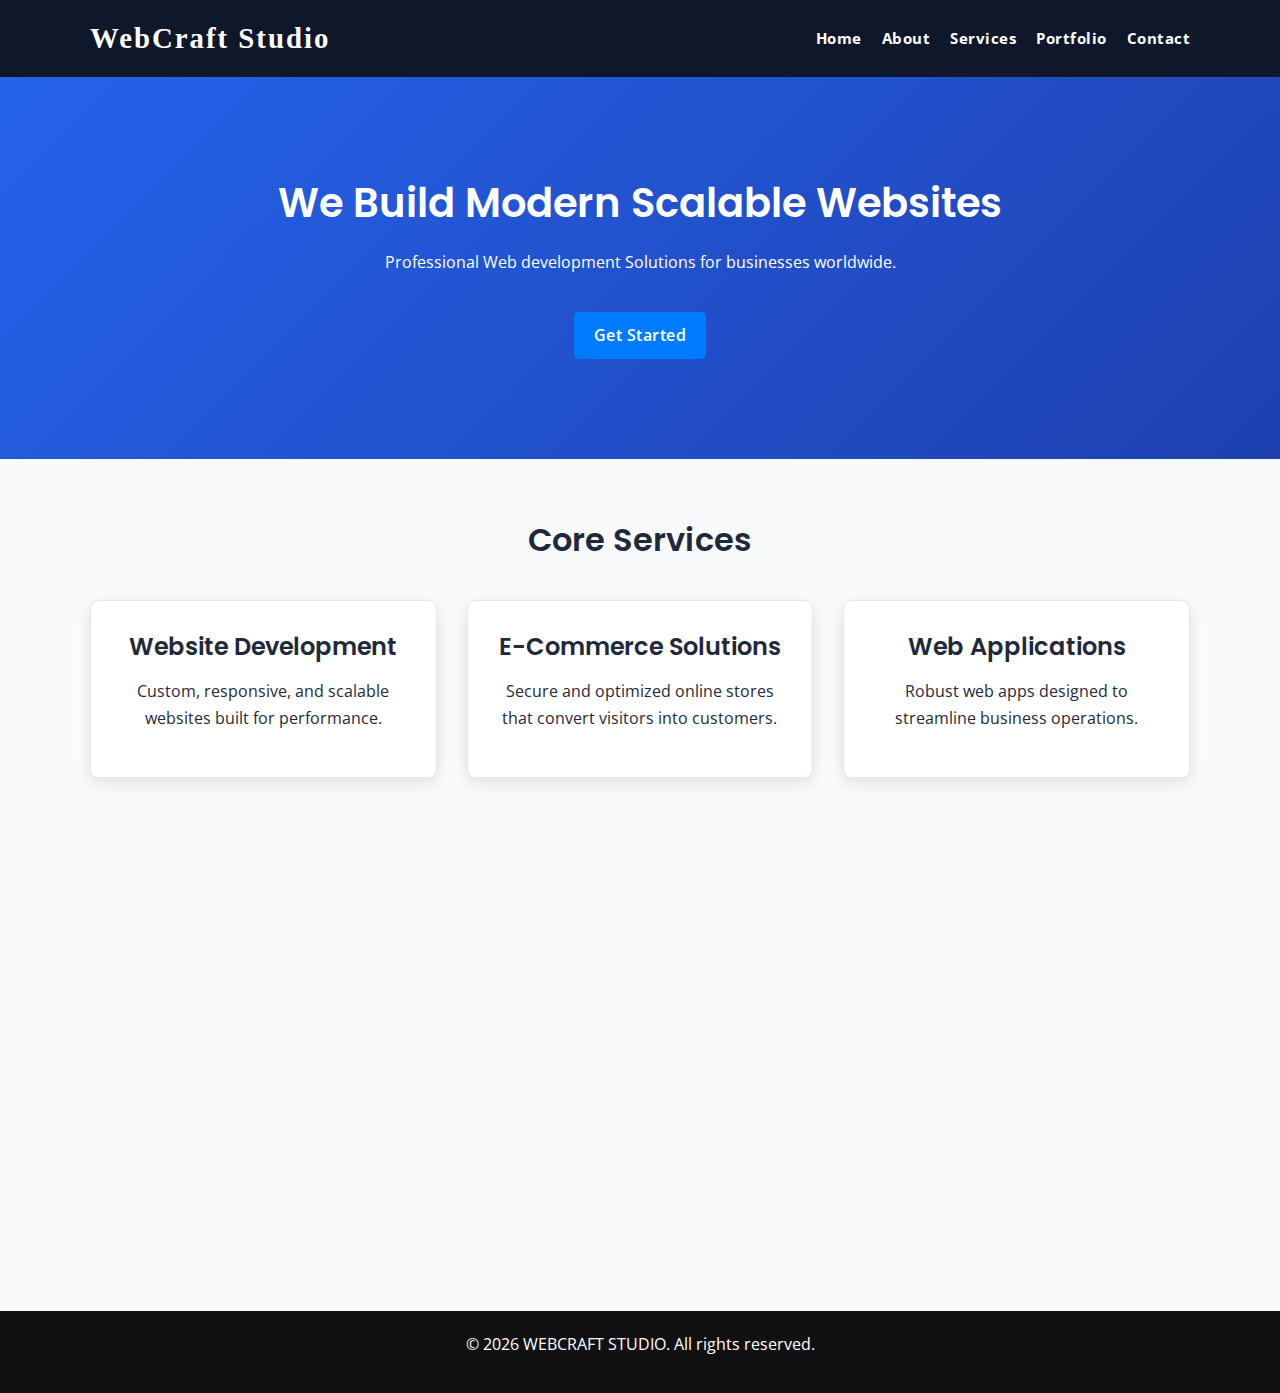
<file: index.html>
<!DOCTYPE html>
<html lang="en">
<head>
  <meta charset="UTF-8">
  <meta name="viewport" content="width=device-width, initial-scale=1.0">
  <title>WEBCRAFT STUDIO | Web Development Company</title>
  <link rel="stylesheet" href="css/styles.css">
  <link rel="preconnect" href="https://fonts.googleapis.com">
<link rel="preconnect" href="https://fonts.gstatic.com" crossorigin>

<link href="https://fonts.googleapis.com/css2?family=Open+Sans:wght@400;600&family=Poppins:wght@600;700&display=swap" rel="stylesheet">

</head>
<body>

  <header>
<div class="container">
  <h1 class="logo">WebCraft Studio</h1>

  <button class="hamburger" aria-label="Toggle Menu">
    <span></span>
    <span></span>
    <span></span>
  </button>


  <nav>
    <ul>
      <li><a href="index.html">Home</a></li>
      <li><a href="about.html">About</a></li>
      <li><a href="services.html">Services</a></li>
      <li><a href="portfolio.html">Portfolio</a></li>
      <li><a href="contact.html">Contact</a></li>
    </ul>
  </nav>
</div>
</header>

<main>

  <section class="hero">
    <div class="container">
      <h2>We Build Modern Scalable Websites</h2>
      <p>Professional Web development Solutions for businesses worldwide.</p>
      <a href="contact.html" class="btn">Get Started</a>
    </div>
  </section>

  <section class="services-preview fade-in">
    <div class="container">
      <h2>Core Services</h2>

      <div class="services-grid">
        <div class="service-card">
          <h3>Website Development</h3>
          <p>Custom, responsive, and scalable websites built for performance.</p>
        </div>

        <div class="service-card">
          <h3>E-Commerce Solutions</h3>
          <p>Secure and optimized online stores that convert visitors into customers.</p>
        </div>

        <div class="service-card">
          <h3>Web Applications</h3>
          <p>Robust web apps designed to streamline business operations.</p>
        </div>
      </div>
    </div>
  </section>

  <section class="why-us fade-in">
    <div class="container">
      <h2>Why Choose WebCraft?</h2>
      <p>We combine technical expertise, modern design, and business strategy to deliver impactful digital solutions.</p>
    </div>
  </section>

  <section class="cta fade-in">

    <div class="container">
      <h2>Ready to Build Your Next Project?</h2>
      <a href="contact.html" class="btn">Let's Work Together</a>
    </div>
  </section>
</main>

<footer>
  <div class="container">
    <p>&copy; 2026 WEBCRAFT STUDIO. All rights reserved.</p>
  </div>
</footer>

<script src="js/script.js"></script>
</body>
</html>
</file>
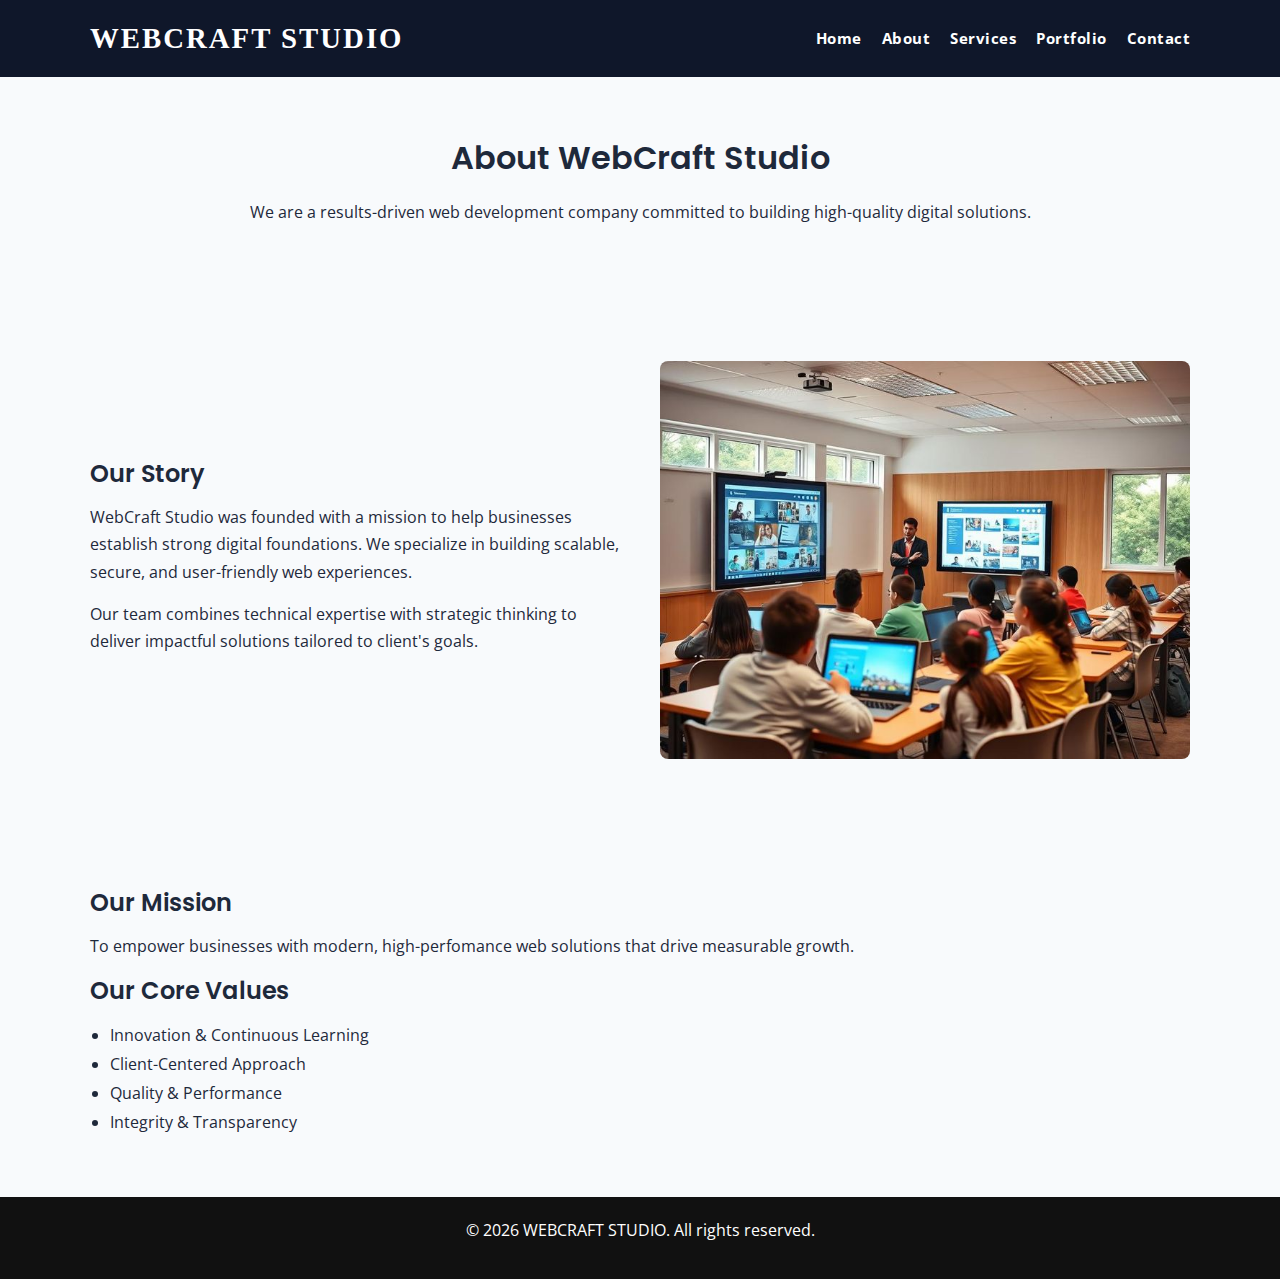
<file: about.html>
<!doctype html>
<html lang="en">
  <head>
    <meta charset="UTF-8" />
    <meta name="viewport" content="width=device-width, initial-scale=1.0" />
    <title>WEBCRAFT STUDIO | Web Development Company</title>
    <link rel="stylesheet" href="css/styles.css" />
    <link rel="preconnect" href="https://fonts.googleapis.com">
<link rel="preconnect" href="https://fonts.gstatic.com" crossorigin>

<link href="https://fonts.googleapis.com/css2?family=Open+Sans:wght@400;600&family=Poppins:wght@600;700&display=swap" rel="stylesheet">

  </head>
  <body>
    <header>
      <div class="container">
        <h1 class="logo">WEBCRAFT STUDIO</h1>

        <button class="hamburger" aria-label="Toggle Menu">
          <span></span>
          <span></span>
          <span></span>
        </button>

        <nav>
          <ul>
            <li><a href="index.html">Home</a></li>
            <li><a href="about.html">About</a></li>
            <li><a href="services.html">Services</a></li>
            <li><a href="portfolio.html">Portfolio</a></li>
            <li><a href="contact.html">Contact</a></li>
          </ul>
        </nav>
      </div>
    </header>

    <main>
      <section class="about-hero">
        <div class="container">
          <h2>About WebCraft Studio</h2>
          <p>We are a results-driven web development company committed to building high-quality digital solutions.</p>
        </div>
      </section>

      <section class="about-story fade-in">
        <div class="container">
          <div class="about-grid">
            <div class="about-text">
              <h3>Our Story</h3>
              <p>
                WebCraft Studio was founded with a mission to help businesses establish strong digital foundations. We
                specialize in building scalable, secure, and user-friendly web experiences.
              </p>
              <p>
                Our team combines technical expertise with strategic thinking to deliver impactful solutions tailored to
                client's goals.
              </p>
            </div>

            <div class="about-image">
              <img src="images/Development.team.jpg" alt="WebCraft development team" loading="lazy">
            </div>


          </div>
        </div>
      </section>

      <section class="mission-values fade-in">

        <div class="container">
          <h3>Our Mission</h3>
          <p>
            To empower businesses with modern, high-perfomance web solutions that drive measurable growth.
          </p>

          <h3>Our Core Values</h3>
          <ul class="values-list">
            <li>Innovation & Continuous Learning</li>
            <li>Client-Centered Approach</li>
            <li>Quality & Performance</li>
            <li>Integrity & Transparency</li>
          </ul>
        </div>
      </section>
    </main>

    <footer>
      <div class="container">
        <p>&copy; 2026 WEBCRAFT STUDIO. All rights reserved.</p>
      </div>
    </footer>

    <script src="js/script.js"></script>
  </body>
</html>
</file>
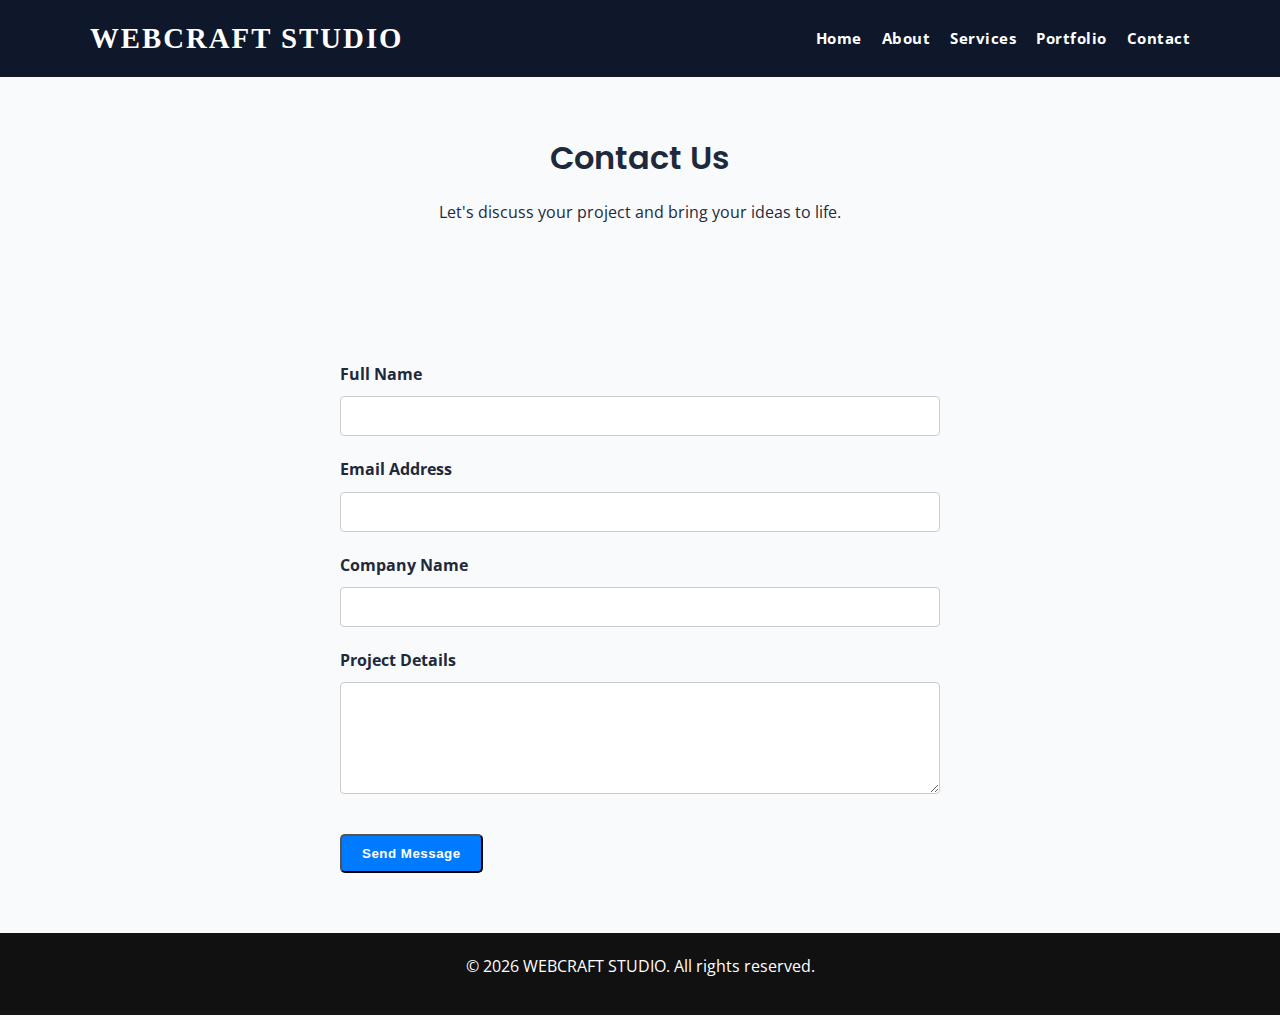
<file: contact.html>
<!DOCTYPE html>
<html lang="en">
<head>
  <meta charset="UTF-8">
  <meta name="viewport" content="width=device-width, initial-scale=1.0">
  <title>WEBCRAFT STUDIO | Web Development Company</title>
  <link rel="stylesheet" href="css/styles.css">
  <link rel="preconnect" href="https://fonts.googleapis.com">
<link rel="preconnect" href="https://fonts.gstatic.com" crossorigin>

<link href="https://fonts.googleapis.com/css2?family=Open+Sans:wght@400;600&family=Poppins:wght@600;700&display=swap" rel="stylesheet">

</head>
<body>

  <header>
<div class="container">
  <h1 class="logo">WEBCRAFT STUDIO</h1>

  <button class="hamburger" aria-label="Toggle Menu">
    <span></span>
    <span></span>
    <span></span>
  </button>
  
  <nav>
    <ul>
      <li><a href="index.html">Home</a></li>
      <li><a href="about.html">About</a></li>
      <li><a href="services.html">Services</a></li>
      <li><a href="portfolio.html">Portfolio</a></li>
      <li><a href="contact.html">Contact</a></li>
    </ul>
  </nav>
</div>
</header>

<main>

  <section class="contact-hero">
    <div class="container">
      <h2>Contact Us</h2>
      <p>Let's discuss your project and bring your ideas to life.</p>
    </div>
  </section>

  <section class="contact-form-section fade-in">

    <div class="container">

      <form action="#" method="POST" class="contact-form">

        <div class="form-group">
          <label for="name">Full Name</label>
          <input type="text" id="name" name="name" required>
        </div>

        <div class="form-group">
          <label for="email">Email Address</label>
          <input type="email" id="email" name="email" required>
        </div>

        <div class="form-group">
          <label for="company">Company Name</label>
          <input type="text" id="company" name="company">
        </div>

        <div class="form-group">
          <label for="message">Project Details</label>
          <textarea name="message" id="message" rows="5" required></textarea>
        </div>

        <button type="submit" class="btn">Send Message</button>

      </form>


    </div>
  </section>
</main>

<footer>
  <div class="container">
    <p>&copy; 2026 WEBCRAFT STUDIO. All rights reserved.</p>
  </div>
</footer>

<script src="js/script.js"></script>
</body>
</html>
</file>
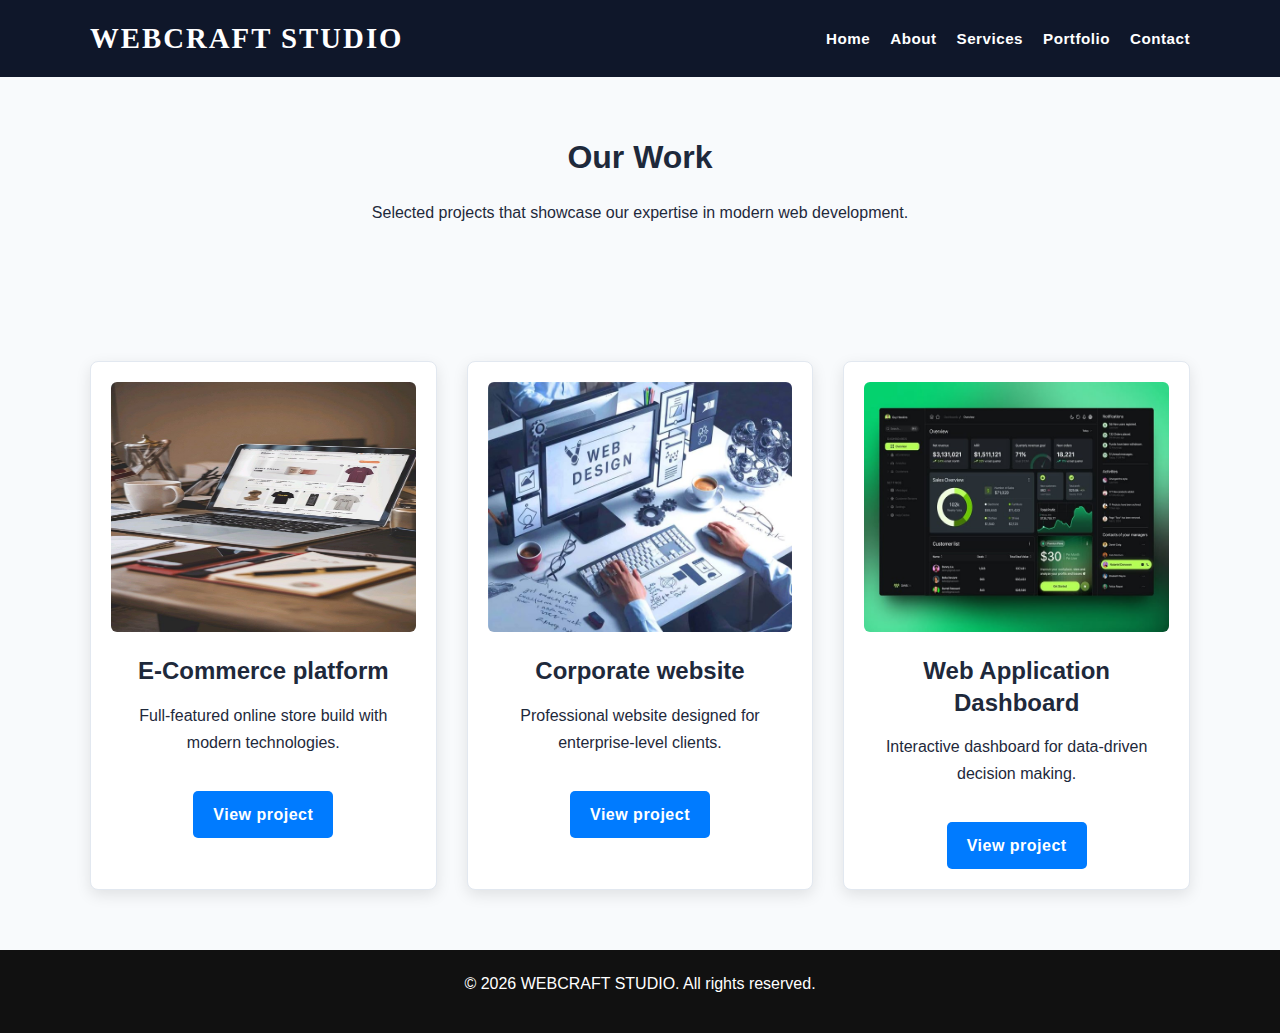
<file: portfolio.html>
<!DOCTYPE html>
<html lang="en">
<head>
  <meta charset="UTF-8">
  <meta name="viewport" content="width=device-width, initial-scale=1.0">
  <title>WEBCRAFT STUDIO | Web Development Company</title>
  <link rel="stylesheet" href="css/styles.css">
</head>
<body>

  <header>
    <div class="container">
      <h1 class="logo">WEBCRAFT STUDIO</h1>

      <button class="hamburger" aria-label="Toggle Menu">
        <span></span>
        <span></span>
        <span></span>
      </button>


      <nav>
        <ul>
          <li><a href="index.html">Home</a></li>
          <li><a href="about.html">About</a></li>
          <li><a href="services.html">Services</a></li>
          <li><a href="portfolio.html">Portfolio</a></li>
          <li><a href="contact.html">Contact</a></li>
        </ul>
      </nav>
    </div>
    </header>

<main>

  <section class="portfolio-hero">
    <div class="container">
      <h2>Our Work</h2>
      <p>Selected projects that showcase our expertise in modern web development.</p>
    </div>
  </section>

  <section class="portfolio-grid-section fade-in">
    <div class="container">
      <div class="portfolio-grid">

        <article class="project-card">
          <img src="images/E-commerce.jpg" alt="E-commerce website project" loading="lazy">
          <h3>E-Commerce platform</h3>
          <p>Full-featured online store build with modern technologies.</p>
          <a href="#" class="btn">View project</a>
        </article>

        <article class="project-card">
          <img src="images/corporate.jpg" alt="corporate business website" loading="lazy">
          <h3>Corporate website</h3>
          <p>Professional website designed for enterprise-level clients.</p>
          <a href="#" class="btn">View project</a>
        </article>

        <article class="project-card">
          <img src="images/App Dashboard.jpg" alt="Application Dashboard" loading="lazy">
          <h3>Web Application Dashboard</h3>
          <p>Interactive dashboard for data-driven decision making.</p>
          <a href="#" class="btn">View project</a>
        </article>


      </div>
    </div>
  </section>
</main>

<footer>
  <div class="container">
    <p>&copy; 2026 WEBCRAFT STUDIO. All rights reserved.</p>
  </div>
</footer>

<script src="js/script.js"></script>
</body>
</html>
</file>
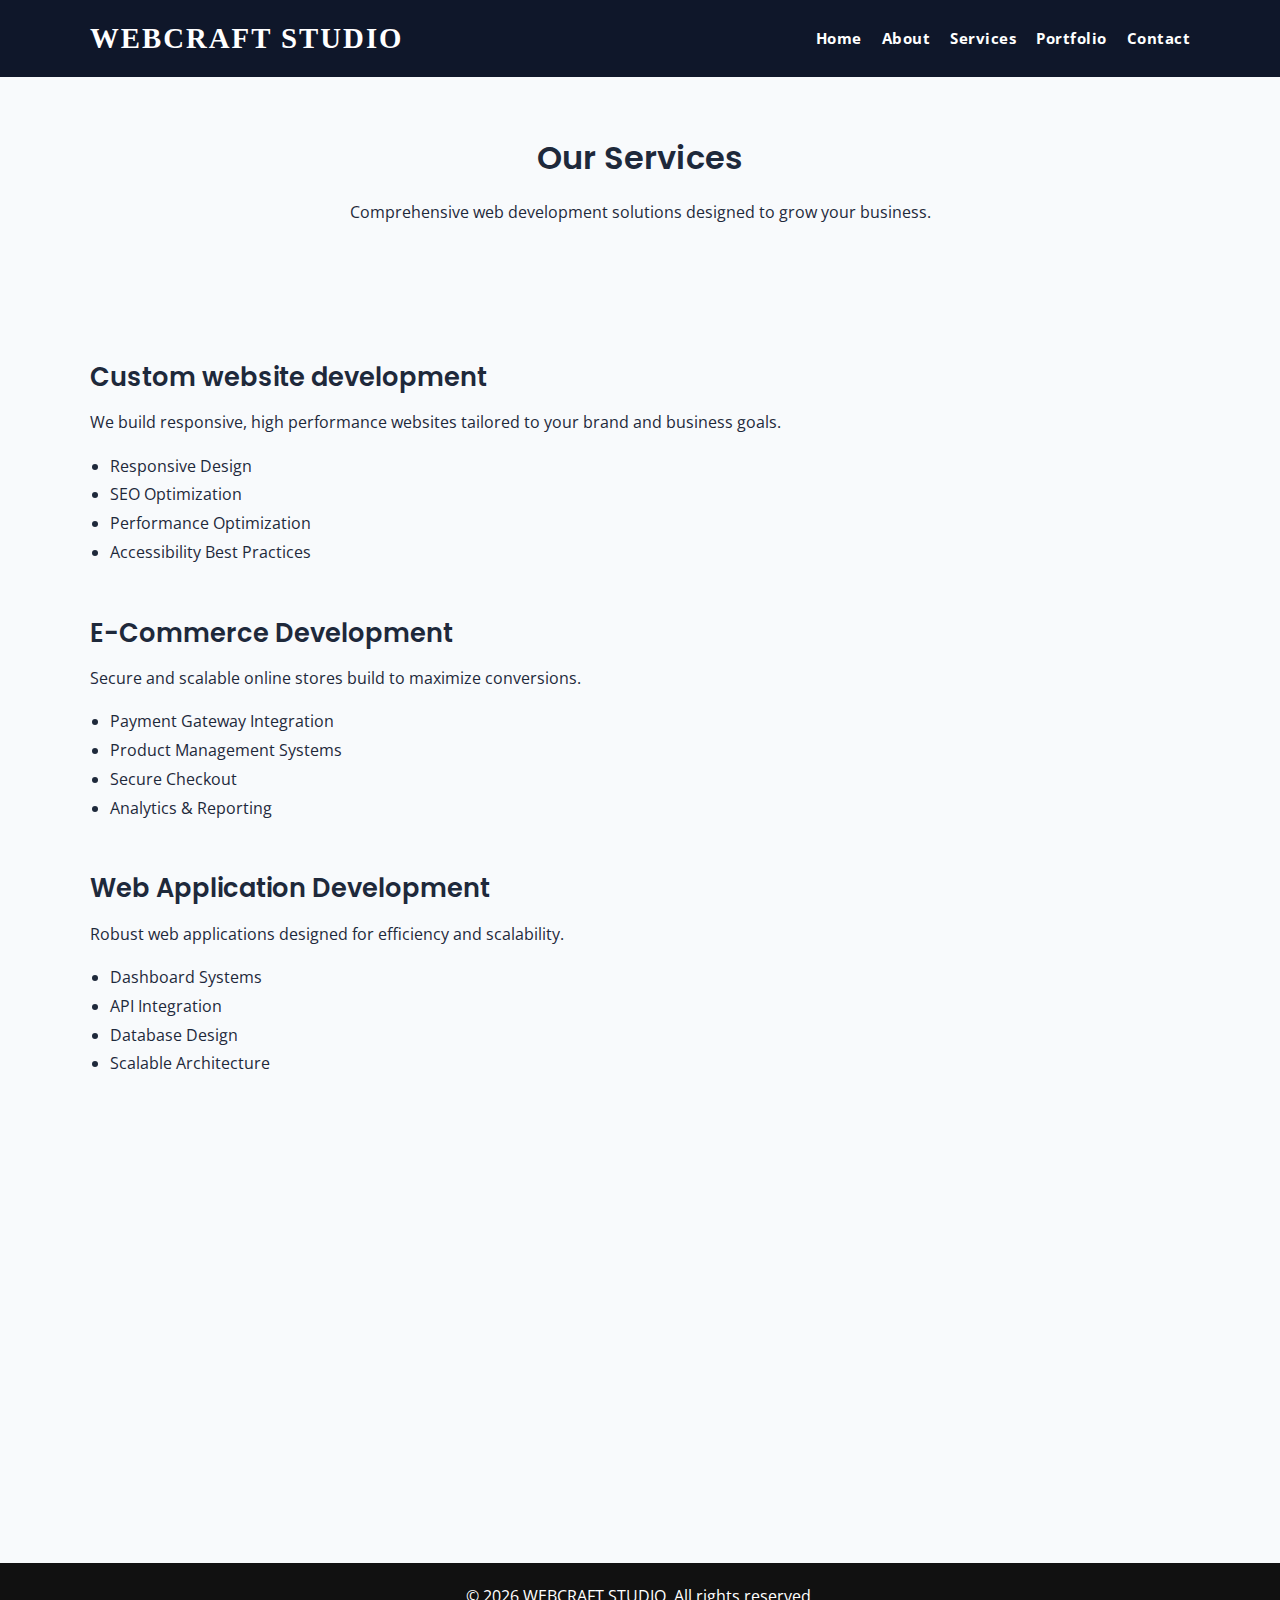
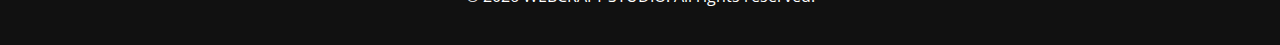
<file: services.html>
<!DOCTYPE html>
<html lang="en">
<head>
  <meta charset="UTF-8">
  <meta name="viewport" content="width=device-width, initial-scale=1.0">
  <title>WEBCRAFT STUDIO | Web Development Company</title>
  <link rel="stylesheet" href="css/styles.css">
  <link rel="preconnect" href="https://fonts.googleapis.com">
<link rel="preconnect" href="https://fonts.gstatic.com" crossorigin>

<link href="https://fonts.googleapis.com/css2?family=Open+Sans:wght@400;600&family=Poppins:wght@600;700&display=swap" rel="stylesheet">

</head>
<body>

    <header>
      <div class="container">
        <h1 class="logo">WEBCRAFT STUDIO</h1>

        <button class="hamburger" aria-label="Toggle Menu">
          <span></span>
          <span></span>
          <span></span>
        </button>

        <nav>
          <ul>
            <li><a href="index.html">Home</a></li>
            <li><a href="about.html">About</a></li>
            <li><a href="services.html">Services</a></li>
            <li><a href="portfolio.html">Portfolio</a></li>
            <li><a href="contact.html">Contact</a></li>
          </ul>
        </nav>
      </div>
      </header>

</header>

<main>

  <section class="services-hero">
    <div class="container">
      <h2>Our Services</h2>
      <p>Comprehensive web development solutions designed to grow your business. </p>
    </div>
  </section>

  <section class="services-details fade-in" id="service-details">
    <div class="container">

      <div class="service-item">
      <h3>Custom website development</h3>
      <p>We build responsive, high performance websites tailored to your brand and business goals. </p>

      <ul>
        <li>Responsive Design</li>
        <li>SEO Optimization</li>
        <li>Performance Optimization</li>
        <li>Accessibility Best Practices</li>
      </ul>
    </div>


    <div class="service-item">
      <h3>E-Commerce Development</h3>
      <p>Secure and scalable online stores build to maximize conversions.</p>
      <ul>
        <li>Payment Gateway Integration</li>
        <li>Product Management Systems</li>
        <li>Secure Checkout</li>
        <li>Analytics & Reporting</li>
      </ul>
    </div>

    <div class="service-item">
      <h3>Web Application Development</h3>
      <p>Robust web applications designed for efficiency and scalability.</p>
      <ul>
        <li>Dashboard Systems</li>
        <li>API Integration</li>
        <li>Database Design</li>
        <li>Scalable Architecture</li>
      </ul>
    </div>
  </section>

  <section class="process fade-in">
    <div class="container">
      <h2>Our Development Process</h2>

      <div class="process-steps">
        <div class="step">
          <h4>1. Discovery</h4>
          <p>Understanding your business goals and project requirements.</p>
        </div>

        <div class="step">
          <h4>2. Design & Planning</h4>
          <p>Creating wireframes and technical architecture.</p>
        </div>

        <div class="step">
          <h4>3. Development</h4>
          <p>Building secure, scalable, and optimized solutions.</p>
        </div>

        <div class="step">
          <h4>4. Launch & Support</h4>
          <p>Deployment, monitoring, and continuous improvement.</p>
        </div>
      </div>
    </div>
  </section>
</main>

<footer>
  <div class="container">
    <p>&copy; 2026 WEBCRAFT STUDIO. All rights reserved.</p>
  </div>
</footer>

<script src="js/script.js"></script>
</body>
</html>
</file>
<file: css/styles.css>
/*Reset*/
* {
  margin: 0;
  padding: 0;
  box-sizing: border-box;
}

:root {
  --primary-color: #2563eb;
  --primary-dark: #1e40af;
  --accent: #14b8a6;

  --dark: #0f172a;
  --light: #f8fafc;

  --text-primary: #1e293b;
  --text-muted: #64748b;

  --border: #e2e8f0;
}

/*Global Styles*/
body {
  font-family: 'Open Sans', sans-serif;
  line-height: 1.7;
  color: var(--text-primary);
  background: var(--light);
}

/* typography */
h1, h2, h3, h4 {
  font-family: 'poppins', sans-serif;
  font-weight: 600;
  line-height: 1.3;
}

 h1 {
    font-family: Playfair Display, serif;
    font-size: 1.8rem;
    letter-spacing: 2px;
    /* padding-bottom: 5px; */
    color: white;
    font-weight: bold;
  }


h2 {
  font-size: 2rem;
  margin-bottom: 20px;
}

h3 {
  font-size: 1.5rem;
  margin-bottom: 15px;
}

h4 {
  font-size: 1.2rem;
  margin-bottom: 10px;
}

p {
  margin-bottom: 15px;
}

nav a {
  color: #fff;
  text-decoration: none;
  font-weight: 600;
  font-size: 0.95rem;
  letter-spacing: 0.5px;
}

/* Hamburger styles */

.nav-container {
  display: flex;
  justify-content: space-between;
  align-items: center;
}

.hamburger {
  display: none;
  flex-direction: column;
  gap: 5px;
  border: none;
  cursor: pointer;
}

.hamburger span {
  width: 25px;
  height: 3px;
  background: #fff;
  border-radius: 2px;
  transition: 0.3s;
}

.btn {
  display: inline-block;
  margin-top: 20px;
  padding: 10px 24px;
  background: var(--primary-color);
  color: #fff;
  text-decoration: none;
  border-radius: 5px;
  font-weight: 600;
  letter-spacing: 0.5px;
  transition: background 0.3s ease;
}

.btn:hover {
  background: var(--primary-dark);
  transform: translateY(-2px);
}
.container {
  width: 90%;
  max-width:1100px;
  margin: auto;
}

header {
  background: var(--dark);
  color: #fff;
  padding: 20px 0;
  /* text-align: center; */
}

header .container {
  display: flex;
  justify-content: space-between;
  align-items: center;
}

nav ul {
  list-style: none;
  display: flex;
  gap: 20px;
}

nav a{
  color:#fff;
  text-decoration: none;
  font-weight: bold;
}

a:hover {
  color: var(--accent);
}

/* Hero Section */
.hero {
  background: linear-gradient(135deg,
    var(--primary-color),
    var(--primary-dark)
  );
  color: #fff;
  padding: 100px 0;
  text-align: center;
}

.hero h2 {
  font-size: 2.5em;
  margin-bottom: 20px;
}

.btn {
  display: inline-block;
  margin-top: 20px;
  padding: 10px 20px;
  background: #007BFF;
  color: #fff;
  text-decoration: none;
  border-radius: 5px;
  transition: background 0.3s ease;

}

.btn:hover {
  background: #0056b3;
}
.btn:active {
  transform: scale(0.98)
}

/* Animations */
.fade-in {
  opacity: 0;
  transform: translateY(30px);
  transition: opacity 0.8s ease, transform 0.8s ease;
}

.fade-in.show {
  opacity: 1;
  transform: translateY(0);
}

.services-preview {
  padding: 60px 0;
  text-align: center;

}

.services-preview h2 {
  margin-bottom: 40px;
  font-size: 2rem;
}

.services-grid {
  display: grid;
  grid-template-columns: repeat(3, 1fr);
  gap: 30px;
}

.service-card {
  background: #fff;
  border: 1px, solid var(--border);
  padding:30px;
  border-radius: 8px;
  box-shadow: 0 5px 15px rgba(0,0,0,0.1);
  transition: transform 0.3s ease;
}

.service-card:hover {
  transform: translateY(-5px);
}

.why-us {
  background: var(--light);
  padding: 60px 0;
  text-align: center;
}

.cta {
  padding: 60px 0;
  text-align: center;
}

/* About styles */
.about-hero {
  padding: 60px 0;
  text-align:center;
}

.about-story {
  padding: 60px 0;

}

.about-grid {
  display: grid;
  grid-template-columns: 1fr 1fr;
  gap: 40px;
  align-items: center;
}

.about-image img {
  width: 100%;
  height: auto;
  border-radius: 8px;

}

.mission-values {
  background: var(--light);
  padding: 60px 0;
}

.values-list {
  margin-top: 15px;
  padding-left: 20px;
  line-height: 1.8;
}

/* portfolio styles */
.portfolio-hero {
  padding: 60px 0;
  text-align: center;
}

.portfolio-grid-section {
  padding: 60px 0;
}

.portfolio-grid {
  display: grid;
  grid-template-columns: repeat(3, 1fr);
  gap: 30px;
}

.project-card {
  background: #fff;
  border: 1px solid var(--border);
  border-radius: 8px;
  box-shadow: 0 5px 15px rgba(0,0,0,0.1);
  padding: 20px;
  text-align: center;
  transition: transform 0.3s ease;

}

.project-card img {
  width: 100%;
  height: 250px;
  border-radius: 6px;
  margin-bottom: 15px;
}

.project-card:hover{
  transform: translateY(-5px);
}

/* services section */
.services-hero {
  padding: 60px 0;
  text-align: center;
}

.services-details {
  padding: 60px 0;
}

.service-item {
  margin-bottom: 50px;
}

.service-item h3 {
  margin-bottom: 15px;
  font-size: 1.6rem;
}

.service-item p {
margin-bottom: 15px;
}


.service-item ul {
  list-style: disc;
  padding-left: 20px;
  line-height: 1.8;
}


.process {
  background: var(--light);
  padding: 60px 0;
  text-align: center;
}

.process-steps {
  display: grid;
  grid-template-columns: repeat(4, 1fr);
  gap: 30px;
  margin-top: 40px;
}

.step {
  background: #fff;
  border: 1px solid var(--border);
  padding: 20px;
  border-radius: 8px;
  box-shadow: 0 4px 10px rgba(0,0,0,0.05);
}

/* contact section */

.contact-hero {
  padding:60px 0;
  text-align: center;
}

.contact-form-section {
  padding: 60px 0;
}

.contact-form {
  max-width: 600px;
  margin: auto;

}

.form-group {
  margin-bottom: 20px;
  display: flex;
  flex-direction: column;

}

.form-group label {
  margin-bottom: 8px;
  font-weight: bold;
}

.form-group input,
.form-group textarea {
  padding: 10px;
  border: 1px solid #ccc;
  border-radius: 4px;
  font-size: 1rem;
}

.form-group input:focus,
.form-group textarea:focus {
  outline:none;
  border-color: #007BFF
}
/* Footer */
footer {
  background: #111;
  color: #fff;
  text-align: center;
  padding: 20px 0;

}

/* Hamburger */

.hamburger.open span:nth-child(1) {
  transform: rotate(45deg) translate(5px, 5px);
}

.hamburger.open span:nth-child(2) {
  opacity: 0;
}

.hamburger.open span:nth-child(3) {
  transform: rotate(-45deg) translate(5px, -5px);
}

/* Mobile menu base state */
.nav-menu {
  position: fixed;
  top: 0;
  right: -100%;
  width: 75%;
  max-width: 320px;
  height: 100vh;
  background: #ffffff;
  box-shadow: -10px 0 30px rgba(0, 0, 0, 0.1);

  display: flex;
  flex-direction: column;
  padding: 100px 30px;

  transition: right 0.4s ease;
  z-index: 1000;
}

/* Active state */
.nav-menu.active {
  right: 0;
}



@media (max-width: 768px){
  .services-grid {
    grid-template-columns: 1fr;
  }
  header .container {
    flex-direction: column;
    gap: 15px;
  }
  header h1 {
    font-size: 18px;
  }

  nav ul {
    flex-direction: column;
    align-items: center;
  }

  .about-grid {
    grid-template-columns: 1fr;
  }

  .portfolio-grid {
    grid-template-columns: 1fr;
  }

  .process-steps {
    grid-template-columns: 1fr;
  }

  .hamburger {
    display: flex;
  }
  .nav-menu {
    position: absolute;
    top: 80px;
    left: 0;
    width: 100%;
    background: var(--dark);
    max-height: 0;
    overflow: hidden;
    transition: max-height 0.4s ease;
  }

  .nav-menu ul {
    flex-direction: column;
    align-items: center;
    padding: 20px 0;
  }

  .nav-menu.active {
    max-height: 300px;
  }
}

@media (min-width: 769px) {
  .nav-menu {
      position: static;
      max-height: none;
  }
}
</file>
